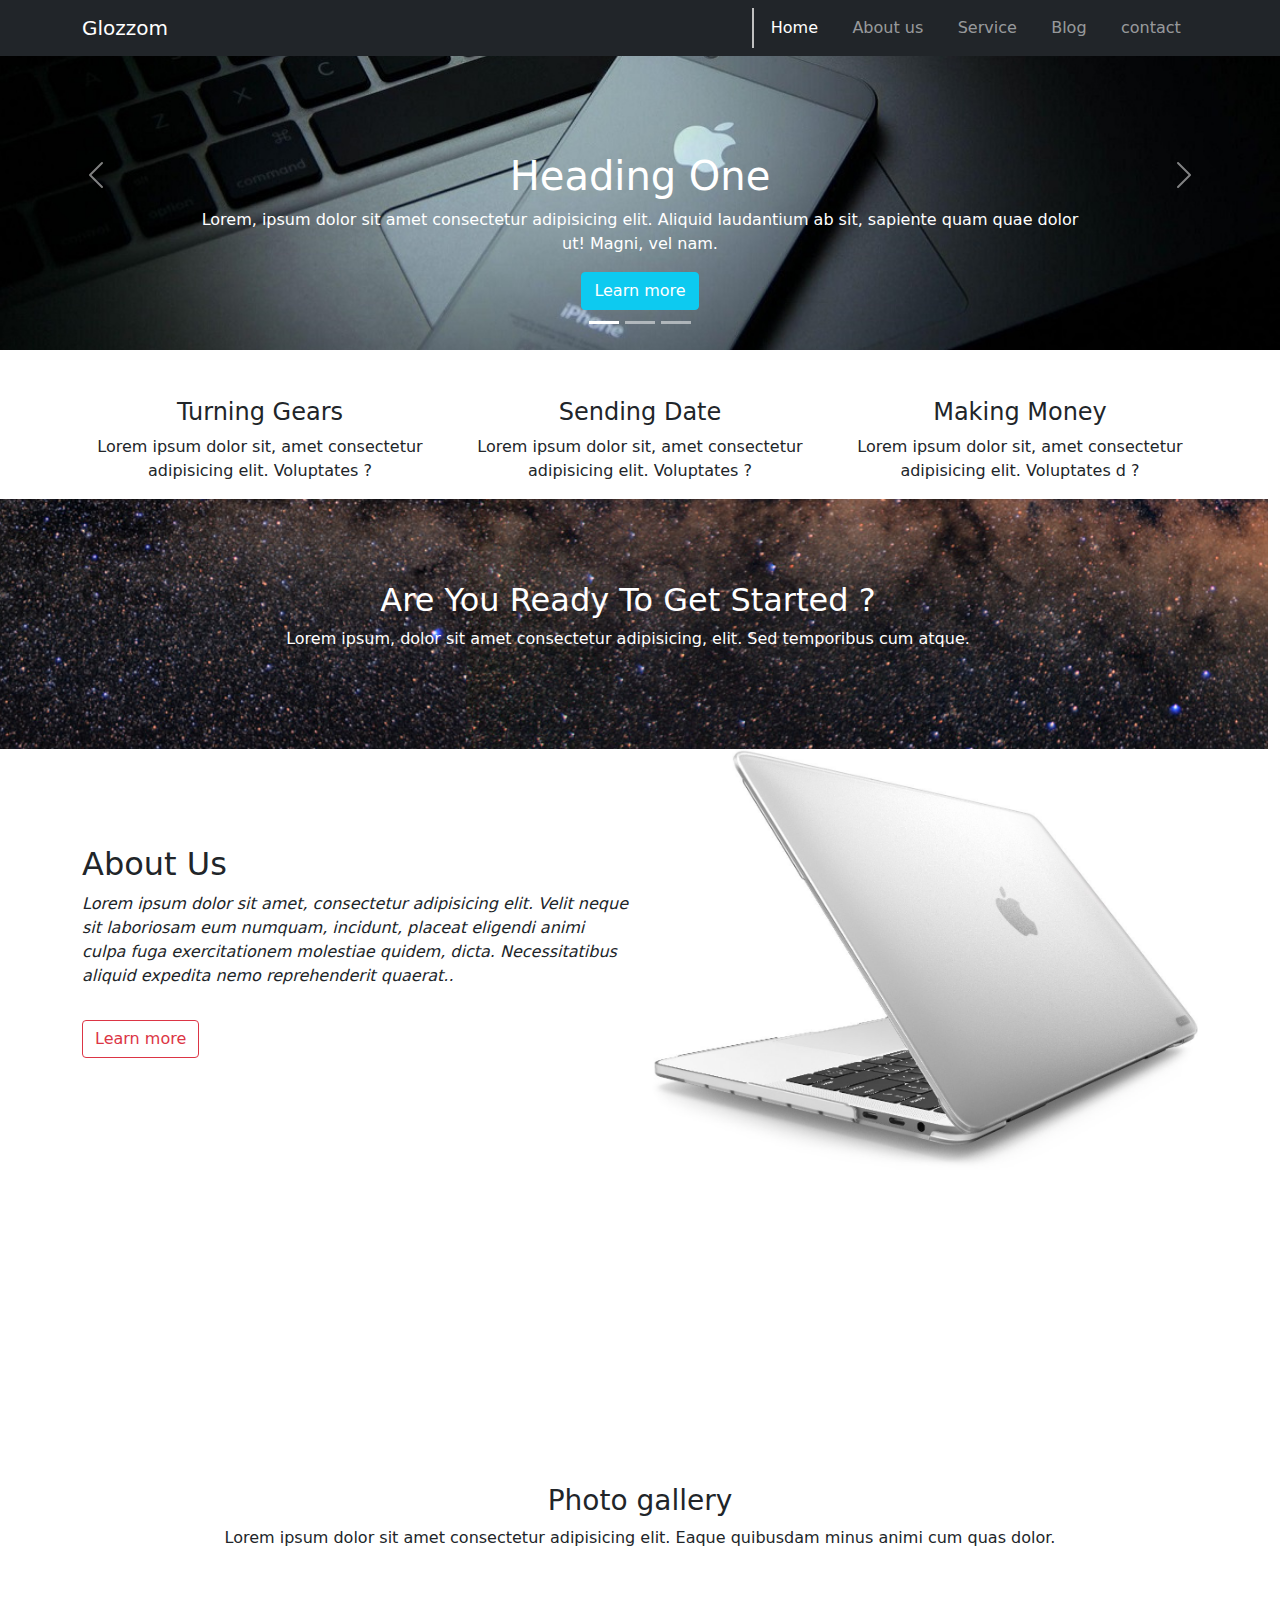
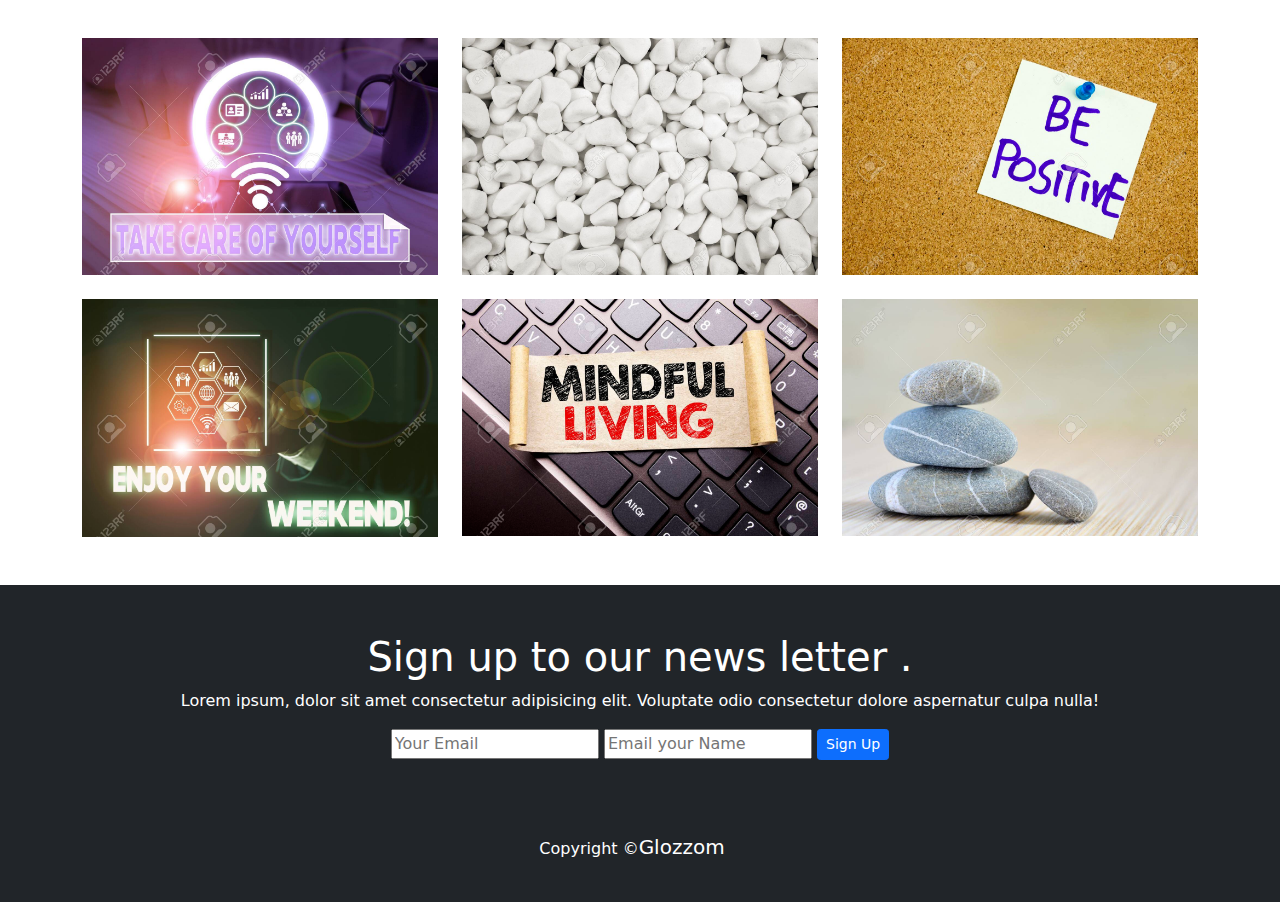
<file: index.html>
<!DOCTYPE html>
<html>
<head>
	<meta charset="utf-8" />
	<meta name="viewport" content="width=device-width, intial-scale=1.0, shrinl-to-fit=no" />
	<title>botsrap kirish</title>
	<link rel="stylesheet" type="text/css" href="css/bootstrap.min.css">
	<link rel="stylesheet" type="text/css" href="css/style.css">

	<link rel="stylesheet" href="https://use.fontawesome.com/releases/v5.6.3/css/all.css" integrity="sha384-UHRtZLI+pbxtHCWp1t77Bi1L4ZtiqrqD80Kn4Z8NTSRyMA2Fd33n5dQ8lWUE00s/" crossorigin="anonymous">
</head>
<body>
	<div class="header">
		<header class="bg-dark fixed-top">
			<div class="container d-sm-flex justify-content-sm-between  align-items-center">
				<a href="#" class="navbar-brand text-white">Glozzom</a>
				<nav class="navbar navbar-expand navbar-dark nav__nav">  <!-- nav--ul -->
					<ul class="navbar-nav nav-fill nav--ul">
					    <li class="nav-item">
					      <a class="nav-link active" href="index.html">Home</a>
					    </li>
					    <li class="nav-item">
					      <a class="nav-link" href="about.html">About us</a>
					    </li>
					    <li class="nav-item">
					      <a class="nav-link" href="service.html">Service</a>
					    </li>
					    <li class="nav-item">
					      <a class="nav-link" href="blog.html">Blog</a>
					    </li>
					    <li class="nav-item">
					      <a class="nav-link" href="contact.html">contact</a>
					    </li>
				    </ul>
				</nav>
			</div>
		</header>

		<div id="id-nomi" class="carousel slide" data-bs-ride="carousel">
	      <ol class="carousel-indicators">
		        <li data-bs-target="#id-nomi" data-bs-slide-to="0" class="active"></li>
		        <li data-bs-target="#id-nomi" data-bs-slide-to="1"></li>
		        <li data-bs-target="#id-nomi" data-bs-slide-to="2"></li>
	      </ol>
	      <div class="carousel-inner">
		        <div class="carousel-item active">
			        <div class="rasm1 rasm"> 
				        <section class=" carousel-caption text-white">
								<h1>Heading One</h1>
								<p>Lorem, ipsum dolor sit amet consectetur adipisicing elit. Aliquid laudantium ab sit, sapiente quam quae dolor ut! Magni, vel nam.</p>
								<button type="button" class="btn btn-info text-white ">Learn more</button>
						</section>
					</div>
		        </div>
	        <div class="carousel-item">
		            <div class="rasm2 rasm"> 
			          <section class="rasm-rgba h-100">
							<section class="carousel-caption text-white">
								<h1>Heading Two</h1>
								<p>Lorem, ipsum dolor sit amet consectetur adipisicing elit. Aliquid laudantium ab sit, sapiente quam quae dolor ut! Magni, vel nam.</p>
								<button type="button" class="btn btn-info text-white ">Learn more</button>
							</section>
					  </section>
				  </div>
	        </div>
	        <div class="carousel-item">
		        <div class="rasm3 rasm"> 
			   		 <section class="rasm-rgba h-100 ">
						<section class="carousel-caption text-whitea">
							<h1>Heading Three</h1>
							<p>Lorem, ipsum dolor sit amet consectetur adipisicing elit. Aliquid laudantium ab sit, sapiente quam quae dolor ut! Magni, vel nam.</p>
							<button type="button" class="btn btn-info text-white ">Learn more</button>
						</section>
					</section>
				</div>
	        </div>
	      </div>
	      <a class="carousel-control-prev" href="#id-nomi" role="button" data-bs-slide="prev">
		        <span class="carousel-control-prev-icon" aria-hidden="true"></span>
		        <span class="visually-hidden">Previous</span>
	      </a>
	      <a class="carousel-control-next" href="#id-nomi" role="button" data-bs-slide="next">
		        <span class="carousel-control-next-icon" aria-hidden="true"></span>
		        <span class="visually-hidden">Next</span>
		   </a>
	    </div>

		
	</div> <!-- header bolimi tugadi -->

	<div class="container mt-5 ">
		<section class="row ">
			<section class="col-4  text-center">
				<i class="menu fa fa-2x fa-fw fa-cog" aria-hidden="true"></i>
				<h4>Turning Gears</h4>
				<p>Lorem ipsum dolor sit, amet consectetur adipisicing elit. Voluptates  ?</p>
			</section>
			<section class="col-4 text-center">
				<i class="menu fa fa-2x fa-fw fa-cloud" aria-hidden="true"></i>
				<h4>Sending Date</h4>
				<p>Lorem ipsum dolor sit, amet consectetur adipisicing elit. Voluptates  ?</p>
			</section>
			<section class="col-4 text-center">
				<i class="menu fa fa-2x fa-fw fa-cart-plus" aria-hidden="true"></i>
				<h4>Making Money</h4>
				<p>Lorem ipsum dolor sit, amet consectetur adipisicing elit. Voluptates d ?</p>
			</section>
		</section>
	</div> <!-- icon bolimi tugadi -->

	<section class="img-fluid  row align-content-center img2 ">
		<div class="container text-white text-center ">
			<h2>Are You Ready To Get Started ?</h2>
			<p>Lorem ipsum, dolor sit amet consectetur adipisicing, elit. Sed temporibus cum atque.</p>
		</div>
	</section> <!-- img2 bolimi tugadi -->

	<div class="container mb-3 ">
		<section class="row">
			<section class="col-md-6 align-self-center">
				<h2>About Us</h2>
				<p class="font-weight-bold">
					<i>Lorem ipsum dolor sit amet, consectetur adipisicing elit. Velit neque sit laboriosam eum numquam, incidunt, placeat eligendi animi culpa fuga exercitationem molestiae quidem, dicta. Necessitatibus aliquid expedita nemo reprehenderit quaerat..</i></p>
				<button type="button" class="btn btn-outline-danger my-3">Learn more</button>				
			</section>
			<section class="col-md-6 laptop bg-transparent">
				<img class="img-fluid" src="img/img3-2.jpg" alt="Macbook Pro">
			</section>
		</section>
	</div><!-- about us blimi tugadi -->


	<div class="icon-play">
		<div class=" d-flex align-items-center  justify-content-center flex-column text-white  media-img h-100 w-100">
			<i class="fas fa-play-circle fa-7x  rounded-circle"></i>
			<h4>See what we do ?</h4>
		</div>
	</div> <!-- icon-play bolimi tugadi -->

	<div class="container">
		<div class="row">
			<section class="col text-center font-weight-bold my-lg-5 my-md-3 my-sm-1" >
				<h3>Photo gallery</h3>
				<p>Lorem ipsum dolor sit amet consectetur adipisicing elit. 
					Eaque quibusdam minus animi cum quas dolor.</p>
			</section>
		</div>
		<div class=" row ">
			<section class="col-md-4 col-sm-6 mt-4">
				<img src="img/img7.jpg" alt="" class="img-fluid">
			</section>
			<section class="col-md-4 col-sm-6 mt-4">
				<img src="img/white-stones.jpg" alt="iphone picture" class="img-fluid">
			</section>
			<section class="col-md-4 col-sm-6 mt-4">
				<img src="img/posotive.jpg" alt="posotive" class="img-fluid">
			</section>
			<section class="col-md-4 col-sm-6 mt-4">
				<img src="img/img6.jpg" alt="Widescreen" class="img-fluid">
			</section>
			<section class="col-md-4 col-sm-6 mt-4">
				<img src="img/living.jpg" alt="living" class="img-fluid">
			</section>
			<section class="col-md-4 col-sm-6 mt-4">
				<img src="img/rocks.jpg" alt="rocks" class="img-fluid">
			</section>
		</div>
	</div> <!-- Photo gallery bolmi tugadi -->

	




	<div class="bg-dark mt-5 py-5 text-white text-center"> <!-- foooter bolmi boshlandi -->
		<section class="container">
			<h1>Sign up to our news letter .</h1>
			<p>Lorem ipsum, dolor sit amet consectetur adipisicing elit. Voluptate 
			odio consectetur dolore aspernatur culpa nulla!</p>
		</section>

		<form class="container form-inline ">
			<input type="Email" class="form-controll form-send" placeholder="Your Email" required="required">
			<input type="text" class="form-controll form-send" placeholder="Email your Name" required="required">
			<button class="btn  btn-primary btn-sm " >Sign Up</button>
		</form>
	</div>

	<footer class="bg-dark">
		<div class="container py-4">
			<section class="row text-white text-center">
				<p>Copyright &copy<span class="navbar-brand text-white">Glozzom</span></p>
			</section>
		</div>
	</footer> <!-- footer bolimi tugadi -->

<script src="js/jquery-3.5.1.min.js"></script>
<script src="js/bootstrap.bundle.min.js"></script>
</body>
</html>
</file>
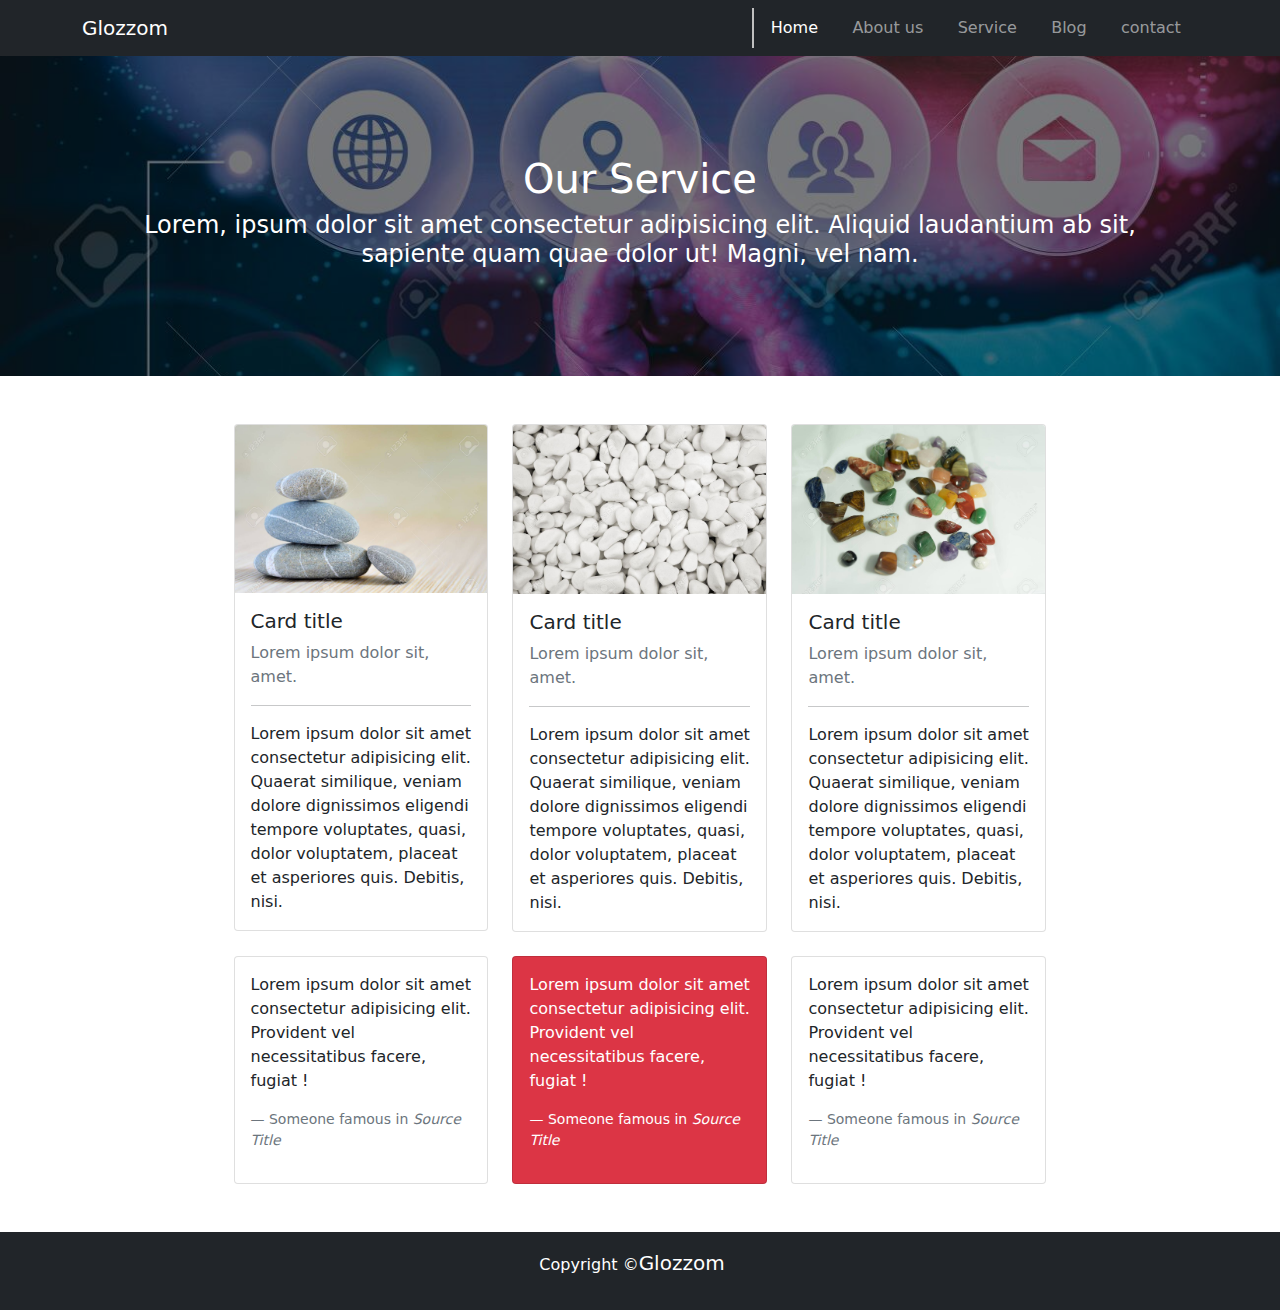
<file: blog.html>
<!DOCTYPE html>
<html>
<head>
	<meta charset="utf-8" />
	<meta name="viewport" content="width=device-width, intial-scale=1.0, shrinl-to-fit=no" />
	<title>botsrap kirish</title>
	<link rel="stylesheet" type="text/css" href="css/bootstrap.min.css">
	<link rel="stylesheet" type="text/css" href="css/style.css">

	<link rel="stylesheet" href="https://use.fontawesome.com/releases/v5.6.3/css/all.css" integrity="sha384-UHRtZLI+pbxtHCWp1t77Bi1L4ZtiqrqD80Kn4Z8NTSRyMA2Fd33n5dQ8lWUE00s/" crossorigin="anonymous">

</head>
<body>
	<div class="header">
		<header class="bg-dark fixed-top">
			<div class="container d-sm-flex justify-content-sm-between  align-items-center">
				<a href="#" class="navbar-brand text-white">Glozzom</a>
				<nav class="navbar navbar-expand navbar-dark nav__nav">  <!-- nav__nav -->
					<ul class="navbar-nav nav-fill nav--ul">
					    <li class="nav-item">
					      <a class="nav-link active" href="index.html">Home</a>
					    </li>
					    <li class="nav-item">
					      <a class="nav-link" href="about.html">About us</a>
					    </li>
					    <li class="nav-item">
					      <a class="nav-link" href="service.html">Service</a>
					    </li>
					    <li class="nav-item">
					      <a class="nav-link" href="blog.html">Blog</a>
					    </li>
					    <li class="nav-item">
					      <a class="nav-link" href="contact.html">contact</a>
					    </li>
				    </ul>
				</nav>
			</div>
		</header>
		<section class=" img1_3 img-fluid ">
			<div class="rasm-rgba h-100 d-flex align-items-center">
				<div class="container text-center text-white">
					<h1>Our Service</h1>
					<h4>Lorem, ipsum dolor sit amet consectetur adipisicing elit. Aliquid laudantium ab sit, 
					<br>sapiente quam quae dolor ut! Magni, vel nam.</h4>
				</div>
			</div>
		</section>
	</div> <!-- header bolimi tugadi -->

	<div class="container my-5">
		<section class="row mx-auto w-75">
			<section class="col-md-4">
				<section class="card">
					<section class="header">
						<img src="img/rocks.jpg" class="card-img-top img-fluid" alt="rocks">
					</section>
					<section class="card-body">
						<h5 class="card-title">Card title</h5>
						<p class="text-muted">Lorem ipsum dolor sit, amet.</p>
						<hr>
						<p class="card-text">Lorem ipsum dolor sit amet consectetur adipisicing elit. Quaerat similique, 
							veniam dolore dignissimos eligendi tempore voluptates, quasi, dolor voluptatem,
							placeat et asperiores quis. Debitis, nisi.</p>
					</section>
				</section>
			</section>
			<section class="col-md-4">
				<section class="card">
					<section class="header">
						<img src="img/white-stones.jpg" class="card-img-top img-fluid" alt="white stones">
					</section>
					<section class="card-body">
						<h5 class="card-title">Card title</h5>
						<p class="text-muted">Lorem ipsum dolor sit, amet.</p>
						<hr>
						<p class="card-text">Lorem ipsum dolor sit amet consectetur adipisicing elit. Quaerat similique, 
							veniam dolore dignissimos eligendi tempore voluptates, quasi, dolor voluptatem,
							placeat et asperiores quis. Debitis, nisi.</p>
					</section>
				</section>
			</section>
			<section class="col-md-4">
				<section class="card">
					<section class="header">
						<img src="img/stones-colored.jpg" class="card-img-top img-fluid" alt="apple">
					</section>
					<section class="card-body">
						<h5 class="card-title">Card title</h5>
						<p class="text-muted">Lorem ipsum dolor sit, amet.</p>
						<hr>
						<p class="card-text">Lorem ipsum dolor sit amet consectetur adipisicing elit. Quaerat similique, 
							veniam dolore dignissimos eligendi tempore voluptates, quasi, dolor voluptatem,
							placeat et asperiores quis. Debitis, nisi.</p>
					</section>
				</section>
			</section>
		</section>
		<section class="row mx-auto w-75 my-4">
			<section class="col-md-4">
				<section class="card">
					<section class="card-body">
						<p class="card-text">Lorem ipsum dolor sit amet consectetur adipisicing elit. 
							Provident vel necessitatibus facere, 
						  fugiat !</p>
						  <footer class="blockquote-footer my-3 ">Someone famous in <cite title="Source Title">Source Title</cite></footer>
					</section>
				</section>
			</section>
			<section class="col-md-4">
				<section class="card bg-danger text-white">
					<section class="card-body">
						<p class="card-text">Lorem ipsum dolor sit amet consectetur adipisicing elit. 
							Provident vel necessitatibus facere, 
						  fugiat !</p>
						  <footer class="blockquote-footer my-3 text-white">Someone famous in <cite title="Source Title">Source Title</cite></footer>
					</section>
				</section>
			</section>
			<section class="col-md-4">
				<section class="card">
					<section class="card-body">
						<p class="card-text">Lorem ipsum dolor sit amet consectetur adipisicing elit. 
							Provident vel necessitatibus facere, 
						  fugiat !</p>
						  <footer class="blockquote-footer my-3 ">Someone famous in <cite title="Source Title">Source Title</cite></footer>
					</section>
				</section>
			</section>
		</section>
	</div>

	<footer class="bg-dark">
			<div class="container py-3">
				<section class="row text-white text-center">
					<p>Copyright &copy<span class="navbar-brand text-white">Glozzom</span></p>
				</section>
			</div>
	</footer> <!-- footer bolimi tugadi -->

<script src="js/jquery-3.5.1.min.js"></script>
<script src="js/bootstrap.bundle.min.js"></script>
</body>
</html>
</file>
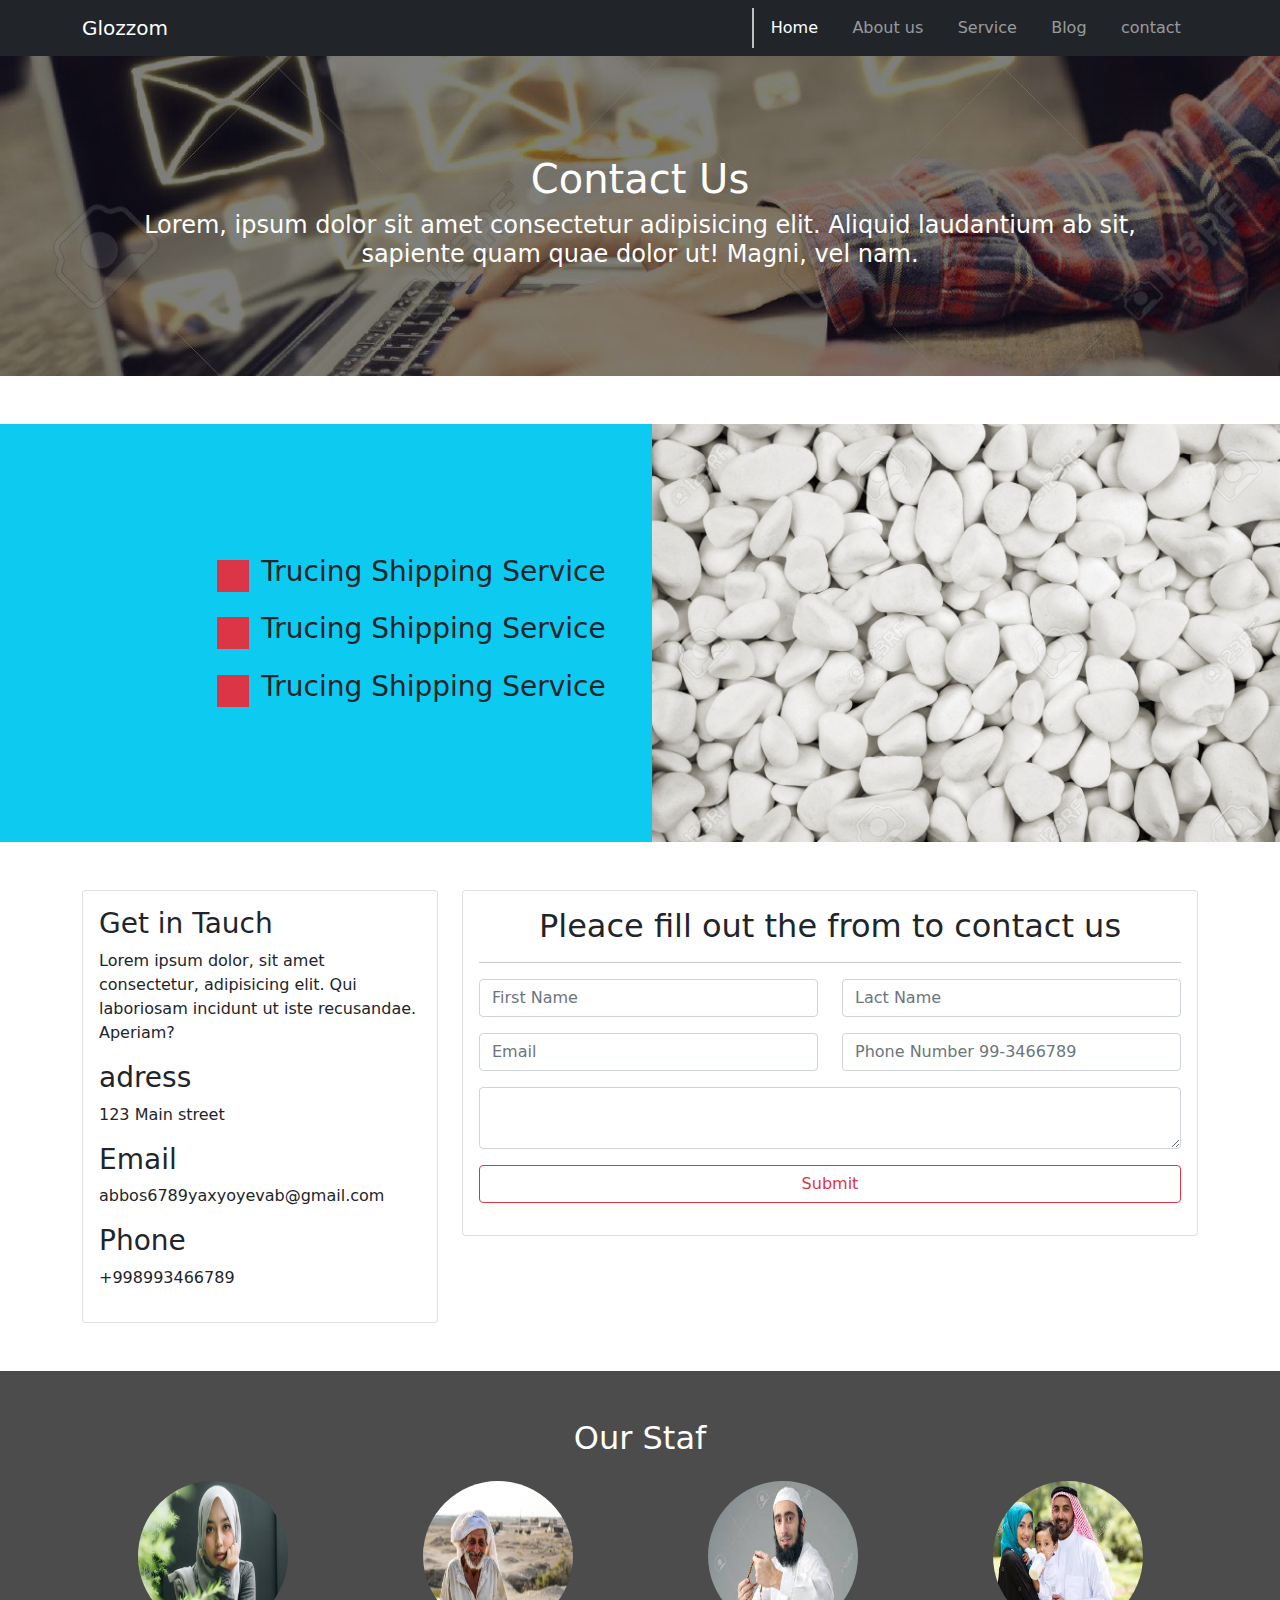
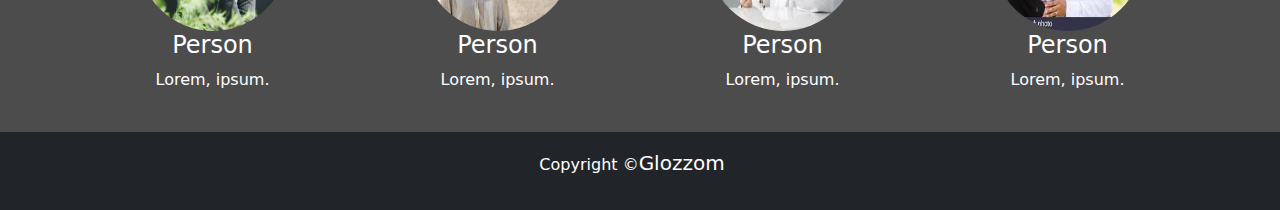
<file: contact.html>
<!DOCTYPE html>
<html lang="eng">
<head >
	<meta charset="utf-8" />
	<meta name="viewport" content="width=device-width, intial-scale=1.0, shrinl-to-fit=no" />
	<title>botsrap kirish</title>
	<link rel="stylesheet" type="text/css" href="css/bootstrap.min.css">
	<link rel="stylesheet" type="text/css" href="css/style.css">

	<link rel="stylesheet" href="https://use.fontawesome.com/releases/v5.6.3/css/all.css" integrity="sha384-UHRtZLI+pbxtHCWp1t77Bi1L4ZtiqrqD80Kn4Z8NTSRyMA2Fd33n5dQ8lWUE00s/" crossorigin="anonymous">

</head>
<body>
	<div class="header">
		<header class="bg-dark fixed-top">
			<div class="container d-sm-flex justify-content-sm-between  align-items-center">
				<a href="#" class="navbar-brand text-white">Glozzom</a>
				<nav class="navbar navbar-expand navbar-dark nav__nav">  <!-- nav__nav -->
					<ul class="navbar-nav nav-fill nav--ul">
					    <li class="nav-item">
					      <a class="nav-link active" href="index.html">Home</a>
					    </li>
					    <li class="nav-item">
					      <a class="nav-link" href="about.html">About us</a>
					    </li>
					    <li class="nav-item">
					      <a class="nav-link" href="service.html">Service</a>
					    </li>
					    <li class="nav-item">
					      <a class="nav-link" href="blog.html">Blog</a>
					    </li>
					    <li class="nav-item">
					      <a class="nav-link" href="contact.html">contact</a>
					    </li>
				    </ul>
				</nav>
			</div>
		</header>
		<section class=" img1_4 img-fluid ">
			<div class="rasm-rgba h-100 d-flex align-items-center">
				<div class="container text-center text-white">
					<h1>Contact Us</h1>
					<h4>Lorem, ipsum dolor sit amet consectetur adipisicing elit. Aliquid laudantium ab sit, 
					<br>sapiente quam quae dolor ut! Magni, vel nam.</h4>
				</div>
			</div>
		</section>
	</div> <!-- header bolimi tugadi -->

	<div class="contacts my-5 bg-info">
		<section class="row">
			<section class="col-md-4 offset-md-2 align-self-center ">
				<section class="align-items-center  d-flex my-3">
					<span class="fa fa-2x  fa-truck bg-danger text-white p-3 icon-box"></span>
					<h3 >Trucing Shipping  Service</h3>
				</section>
				<section class="align-items-center  d-flex my-3">
					<span class="fas fa-2x  fa-box bg-danger text-white p-3 icon-box"></span>
					<h3 >Trucing Shipping  Service</h3>
				</section>
				<section class="align-items-center  d-flex my-3">
					<span class="fa fa-2x  fa-comments bg-danger text-white p-3 icon-box"></span>
					<h3 >Trucing Shipping  Service</h3>
				</section>
			</section>
			<section class="col-md-6">
				<img class="img-fluid" src="img/white-stones.jpg" alt="contact">
			</section>
		</section>
	</div>

	<div class="contact-box my-5">
		<div class="container">
			<section class="row">
				<section class="col-md-4">
					<section class="card">
						<section class="card-body">
							<h3 class="card-title">Get in Tauch</h3>
							<p>Lorem ipsum dolor, sit amet consectetur, adipisicing elit. 
						 	 Qui laboriosam incidunt ut iste recusandae. Aperiam?</p>
						 	 <h3 class="card-title">adress</h3>
						 	 <p>123 Main street</p>
						 	 <h3 class="card-title">Email</h3>
						 	 <p>abbos6789yaxyoyevab@gmail.com</p>
						 	 <h3 class="card-title">Phone</h3>
						 	 <p>+998993466789</p>
						</section>
					</section>
				</section>
				<section class="col-md-8">
					<section class="card">
						<section class="card-body">
						<h2 class="card-title text-center">Pleace fill out the from to contact us</h2>
						<hr>
							<section class="row my-3">
								<section class="col-md-6">
										<section class="form-group">
											<input class="form-control" type="text" placeholder="First Name" required >
										</section>
								</section>
								<section class="col-md-6">
										<section class="form-group">
											<input class="form-control" type="text" placeholder="Lact Name" required >
										</section>
								</section>
							</section>
							<section class="row my-3">
								<section class="col-md-6">
										<section class="form-group">
											<input class="form-control" type="Email" placeholder="Email" required >
										</section>
								</section>
								<section class="col-md-6">
										<section class="form-group">
											<input  class="form-control"type="Number" pattern="[0-9]{2}-[0-9]{7}" placeholder="Phone Number 99-3466789" required >
										</section>
								</section>
							</section>
							<section class="row my-3">
								<section class="col ">
									<section class="form-group">
										<textarea  class="form-control w-100""></textarea>
									</section>
								</section>
							</section>
							<section class="row my-3">
								<section class="col w-100">
									<input type="Submit" name="Submit"  class="btn btn-outline-danger  w-100">
								</section>
							</section>
						</section>
					</section>
				</section>
			</section>
		</div>
	</div>

	<div class="footer-img ">
		<div class="container py-4">
			<h2 class="text-white text-center my-md-4">Our Staf</h2>
			<section class="row">
				<section class="col-md-3 text-center text-white ">
					<img class="rounded-circle person" src="img/person2.jpg" alt="odam">
					<h4>Person</h4>
					<p>Lorem, ipsum.</p>
				</section>
				<section class="col-md-3 text-center text-white ">
					<img class="rounded-circle person" src="img/person3.jpg" alt="odam">
					<h4>Person</h4>
					<p>Lorem, ipsum.</p>
				</section>
				<section class="col-md-3 text-center text-white ">
					<img class="rounded-circle person" src="img/person5.jpg" alt="odam">
					<h4>Person</h4>
					<p>Lorem, ipsum.</p>
				</section>
				<section class="col-md-3 text-center text-white  ">
					<img class="rounded-circle person" src="img/person6.jpg" alt="odam">
					<h4>Person</h4>
					<p>Lorem, ipsum.</p>
				</section>
			</section>
		</div>
	</div>

	<footer class="bg-dark">
			<div class="container py-3">
				<section class="row text-white text-center">
					<p>Copyright &copy<span class="navbar-brand text-white">Glozzom</span></p>
				</section>
			</div>
	</footer> <!-- footer bolimi tugadi -->

<script src="js/jquery-3.5.1.min.js"></script>
<script src="js/bootstrap.bundle.min.js"></script>
</body>
</html>
</file>
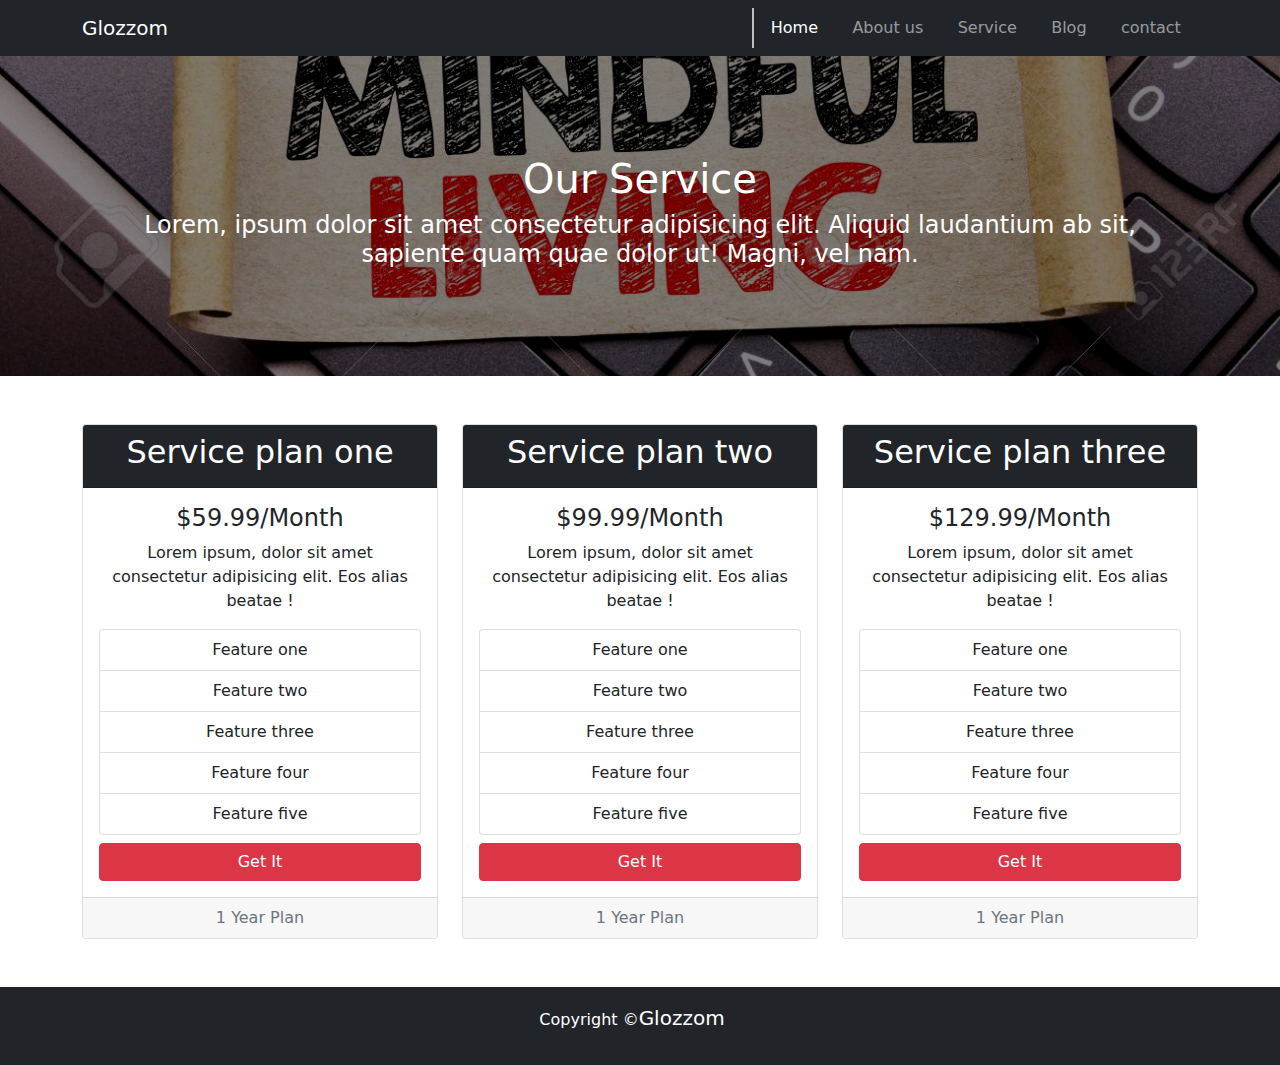
<file: service.html>
<!DOCTYPE html>
<html>
<head>
	<meta charset="utf-8" />
	<meta name="viewport" content="width=device-width, intial-scale=1.0, shrinl-to-fit=no" />
	<title>botsrap kirish</title>
	<link rel="stylesheet" type="text/css" href="css/bootstrap.min.css">
	<link rel="stylesheet" type="text/css" href="css/style.css">

	<link rel="stylesheet" href="https://use.fontawesome.com/releases/v5.6.3/css/all.css" integrity="sha384-UHRtZLI+pbxtHCWp1t77Bi1L4ZtiqrqD80Kn4Z8NTSRyMA2Fd33n5dQ8lWUE00s/" crossorigin="anonymous">

</head>
<body>
	<div class="header">
		<header class="bg-dark fixed-top">
			<div class="container d-sm-flex justify-content-sm-between  align-items-center">
				<a href="#" class="navbar-brand text-white">Glozzom</a>
				<nav class="navbar navbar-expand navbar-dark nav__nav">  <!-- nav__nav -->
					<ul class="navbar-nav nav-fill nav--ul">
					    <li class="nav-item">
					      <a class="nav-link active" href="index.html">Home</a>
					    </li>
					    <li class="nav-item">
					      <a class="nav-link" href="about.html">About us</a>
					    </li>
					    <li class="nav-item">
					      <a class="nav-link" href="service.html">Service</a>
					    </li>
					    <li class="nav-item">
					      <a class="nav-link" href="blog.html">Blog</a>
					    </li>
					    <li class="nav-item">
					      <a class="nav-link" href="contact.html">contact</a>
					    </li>
				    </ul>
				</nav>
			</div>
		</header>
		<section class=" img1_2 img-fluid ">
			<div class="rasm-rgba h-100 d-flex align-items-center">
				<div class="container text-center text-white">
					<h1>Our Service</h1>
					<h4>Lorem, ipsum dolor sit amet consectetur adipisicing elit. Aliquid laudantium ab sit, 
					<br>sapiente quam quae dolor ut! Magni, vel nam.</h4>
				</div>
			</div>
		</section>
	</div> <!-- header bolimi tugadi -->

	<section class="container my-5">
		<section class="row  text-center">
			<section class="col-md-4">
				<section class="card">
					<section class="card-header text-white bg-dark card-title">
						<h2 >Service plan one</h2>
					</section>
					<section class="card-body card-text">
						<h4 >$59.99/Month</h4>
						<p>Lorem ipsum, dolor sit amet consectetur adipisicing elit. Eos alias beatae !</p>
						<ul class="list-group ">
							<li class="list-group-item"><i class="fas fa-check"></i>Feature one</li>
							<li class="list-group-item"><i class="fas fa-check"></i>Feature two</li>
							<li class="list-group-item"><i class="fas fa-check"></i>Feature three</li>
							<li class="list-group-item"><i class="fas fa-check"></i>Feature four</li>
							<li class="list-group-item"><i class="fas fa-check"></i>Feature five</li>
						</ul>
						<button type="button" class="btn btn-danger btn-block w-100 mt-2">Get It</button>
					</section> 
					<section class="card-footer text-muted">
						<span>1 Year Plan</span>
					</section>
				</section>
			</section>
			<section class="col-md-4">
				<section class="card">
					<section class="card-header text-white bg-dark card-title">
						<h2 >Service plan two</h2>
					</section>
					<section class="card-body card-text">
						<h4 >$99.99/Month</h4>
						<p>Lorem ipsum, dolor sit amet consectetur adipisicing elit. Eos alias beatae !</p>
						<ul class="list-group ">
							<li class="list-group-item"><i class="fas fa-check"></i>Feature one</li>
							<li class="list-group-item"><i class="fas fa-check"></i>Feature two</li>
							<li class="list-group-item"><i class="fas fa-check"></i>Feature three</li>
							<li class="list-group-item"><i class="fas fa-check"></i>Feature four</li>
							<li class="list-group-item"><i class="fas fa-check"></i>Feature five</li>
						</ul>
						<button type="button" class="btn btn-danger btn-block w-100 mt-2">Get It</button>
					</section> 
					<section class="card-footer text-muted">
						<span>1 Year Plan</span>
					</section>
				</section>
			</section>
			<section class="col-md-4">
				<section class="card">
					<section class="card-header text-white bg-dark card-title">
						<h2 >Service plan three</h2>
					</section>
					<section class="card-body card-text">
						<h4 >$129.99/Month</h4>
						<p>Lorem ipsum, dolor sit amet consectetur adipisicing elit. Eos alias beatae !</p>
						<ul class="list-group ">
							<li class="list-group-item"><i class="fas fa-check"></i>Feature one</li>
							<li class="list-group-item"><i class="fas fa-check"></i>Feature two</li>
							<li class="list-group-item"><i class="fas fa-check"></i>Feature three</li>
							<li class="list-group-item"><i class="fas fa-check"></i>Feature four</li>
							<li class="list-group-item"><i class="fas fa-check"></i>Feature five</li>
						</ul>
						<button type="button" class="btn btn-danger btn-block w-100 mt-2">Get It</button>
					</section> 
					<section class="card-footer text-muted">
						<span>1 Year Plan</span>
					</section>
				</section>
			</section>
		</section>
	</section>

	<footer class="bg-dark">
			<div class="container py-3">
				<section class="row text-white text-center">
					<p>Copyright &copy<span class="navbar-brand text-white">Glozzom</span></p>
				</section>
			</div>
	</footer> <!-- footer bolimi tugadi -->

<script src="js/jquery-3.5.1.min.js"></script>
<script src="js/bootstrap.bundle.min.js"></script>
</body>
</html>
</file>
<file: css/style.css>
.nav__nav{width: 40%;}

.nav--ul{
	width: 100%;
	border-left: 2px solid silver! important;
	padding-left: -15px;
}

.rasm{	height: 350px; width: 100%;
		
}

.rasm-rgba{background-color: rgba(0,0,0,0.5);}

.rasm1 {background: url("../img/img1.jpg")no-repeat center center / cover;}

.rasm2 {background: url("../img/komputer.jpg")no-repeat center center / cover;}

.rasm3 {background: url("../img/message.jpg")no-repeat center center / cover;}	

.img2{background: url("../img/panorama.jpg") no-repeat fixed center center / cover; height: 250px;}

.icon-play{background: url("../img/img4.jpg") no-repeat fixed center center /cover; height: 250px;}

/*qabout bolimi boshlanshi*/

.img1_1{background: url("../img/iphon.jpg") no-repeat  center center/ cover; height: 320px; margin-top: 56px}


@media  (min-width: 991px) {
	.about-img{
	transform: rotateZ(-26deg);
	margin-top: -140px;
	}
}

@media  (min-width: 380px) and  (max-width: 767px){
	.about-img{
	width: 65%;
	display: inline-block;
	margin: 0 auto;
	}
}

@media  (max-width: 379px) {
	.about-img{
	display: none;
	}
}
/*about bolimi tugashi*/

/*services bolimi boshlanishi*/

.img1_2{background: url("../img/living.jpg") no-repeat  center center/ 100%; height: 320px; margin-top: 56px}

/*services bolimi tugashi*/

/*blog bolimi boshlanishi*/

.img1_3{background: url("../img/regular.jpg") no-repeat  center center/ 100%; height: 320px; margin-top: 56px}

/*blog bolimi tugashi*/

/*contact bolimi boshlanishi*/

.img1_4{background: url("../img/message.jpg") no-repeat  center center/ 100%; height: 320px; margin-top: 56px}

.icon-box{margin-right: 12px;}

.footer-img{ background-color: rgba(0,0,0,0.7); }

.person{
	width: 150px;
	height: 150px;
}

/*contact bolimi tugashi*/
</file>
